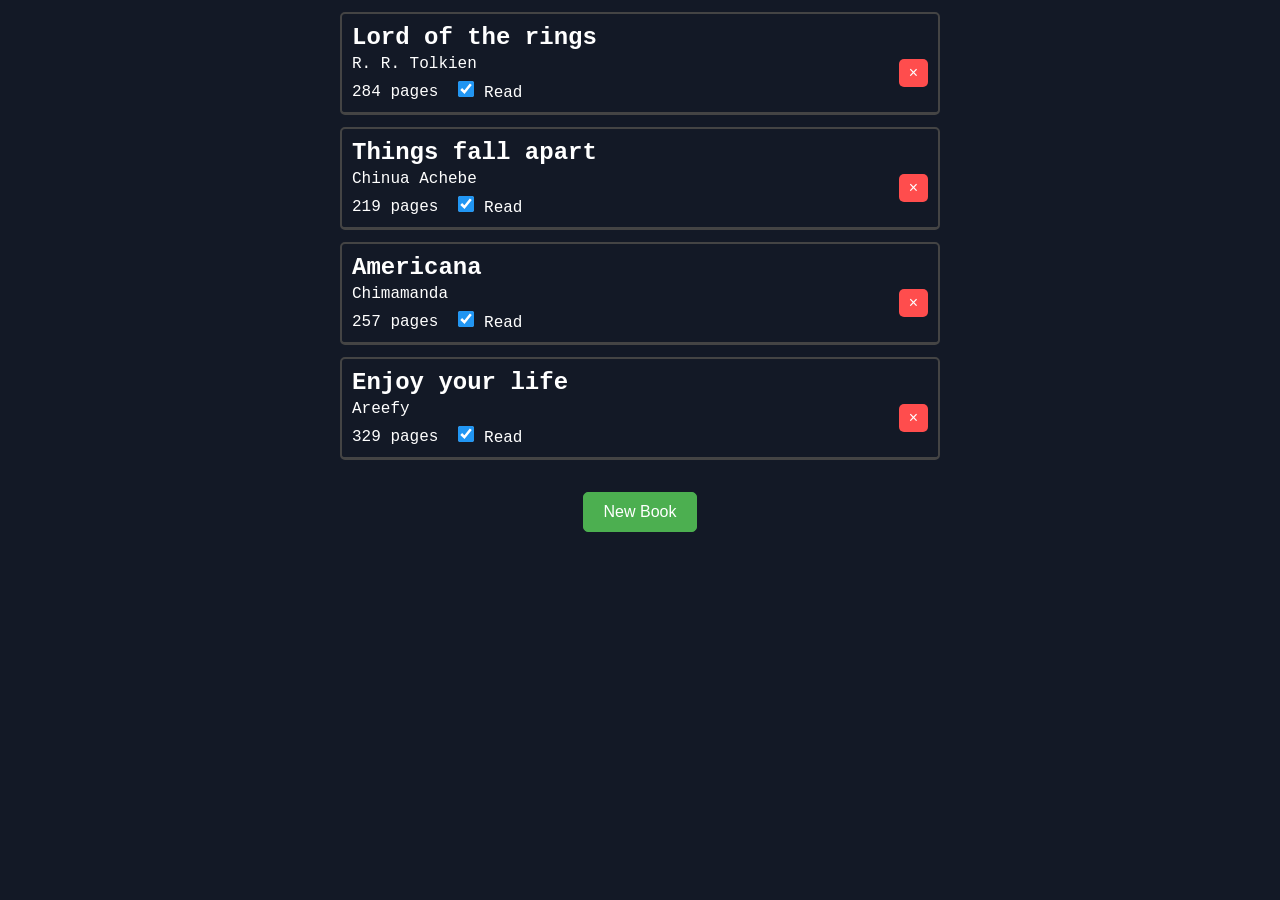
<file: index.html>
<!DOCTYPE html>
<html lang="en">
  <head>
    <meta charset="UTF-8" />
    <meta name="viewport" content="width=device-width, initial-scale=1.0" />
    <link rel="stylesheet" href="./app/style.css" />
    <title>Document</title>
  </head>
  <body>
    <div class="container">
      <div class="library-container">
        <div class="book"></div>
      </div>
      <div class="add-book">
        <button id="new-book-button">New Book</button>

        <dialog id="book-dialog">
          <form id="book-form">
            <label for="title">Title:</label>
            <input type="text" id="title" name="title" required />

            <label for="author">Author:</label>
            <input type="text" id="author" name="author" required />

            <label for="pages">Pages:</label>
            <input type="number" id="pages" name="pages" required />

            <label for="read">Read:</label>
            <input type="checkbox" name="read" id="read" />

            <button class="add-button" type="submit">Add Book</button>
          </form>
        </dialog>
      </div>
    </div>
  </body>
  <script src="./app/script.js" defer></script>
</html>
</file>
<file: app/style.css>
* {
  margin: 0;
  padding: 0;
  box-sizing: border-box;
}

body {
  background-color: #131926;
  color: #fff;
  font-family: "Courier New", Courier, monospace;
}

.book-item {
  display: flex;
  justify-content: space-between;
  align-items: center;
  width: 100%;
  margin: 12px 0;
  padding: 10px;
  border: 2px solid #444;
  border-bottom-width: 3px;
  border-radius: 5px;
}

.library-container {
  width: min(100% - 32px, 600px);
  margin: 0 auto;
}

.book-details {
  flex: 1;
  display: flex;
  flex-direction: column;
}

.book-info {
  display: flex;
  flex-direction: column;
  align-items: flex-start;
  gap: 4px;
  margin: 0;
}

.book-info-2 {
  display: flex;
  justify-content: flex-start;
  align-items: center;
  gap: 20px;
  margin: 8px 0 0;
}

.author {
  margin-left: 0;
}

.delete-btn {
  background-color: #ff4d4d;
  color: white;
  border: none;
  padding: 5px 10px;
  font-size: 16px;
  cursor: pointer;
  transition: transform 0.2s, background-color 0.2s;
}

.delete-btn:hover {
  background-color: #ff1a1a;
  transform: scale(1.1);
}

.add-book {
  display: flex;
  justify-content: center;
  align-items: center;
}

button {
  font-size: 16px;
  padding: 10px 20px;
  background-color: #4caf50;
  color: white;
  border: 1px solid #4caf50;
  border-radius: 5px;
  margin-top: 20px;
}

button:hover {
  background-color: #45a049;
  cursor: pointer;
}

button:active {
  transform: scale(0.98);
}

#book-form {
  display: flex;
  flex-direction: column;
  gap: 10px;
  padding: 20px;
}

dialog {
  border: none;
  border-radius: 5px;
  padding: 20px;
  background-color: #1e2a38;
  color: white;
  align-self: center;
  justify-self: center;
  font-size: 24px;
}

dialog,
dialog::backdrop {
  transition: opacity 0.3s ease, transform 0.3s ease,
    display 0.3s ease allow-discrete, overlay 0.3s ease allow-discrete;
}

dialog[open] {
  opacity: 1;
  transform: scale(1);
}

dialog[open]::backdrop {
  background-color: rgba(0, 0, 0, 0.5);
}

@starting-style {
  dialog[open] {
    opacity: 0;
    transform: scale(0.9);
  }
  dialog[open]::backdrop {
    background-color: rgba(0, 0, 0, 0);
  }
}

dialog {
  opacity: 0;
  transform: scale(0.9);
}

dialog::backdrop {
  background-color: rgba(0, 0, 0, 0);
}

input,
select {
  font-size: 24px;
  padding: 6px;
  font-weight: 200;
}

input:outline {
  border: none;
  outline: none;
}

input:focus {
  border: 1px solid #d4d5d4;
  outline: none;
}

input[type="checkbox"] {
  display: inline-block;
  width: 16px;
  height: 16px;
  accent-color: #2196f3;
  cursor: pointer;
}
</file>
